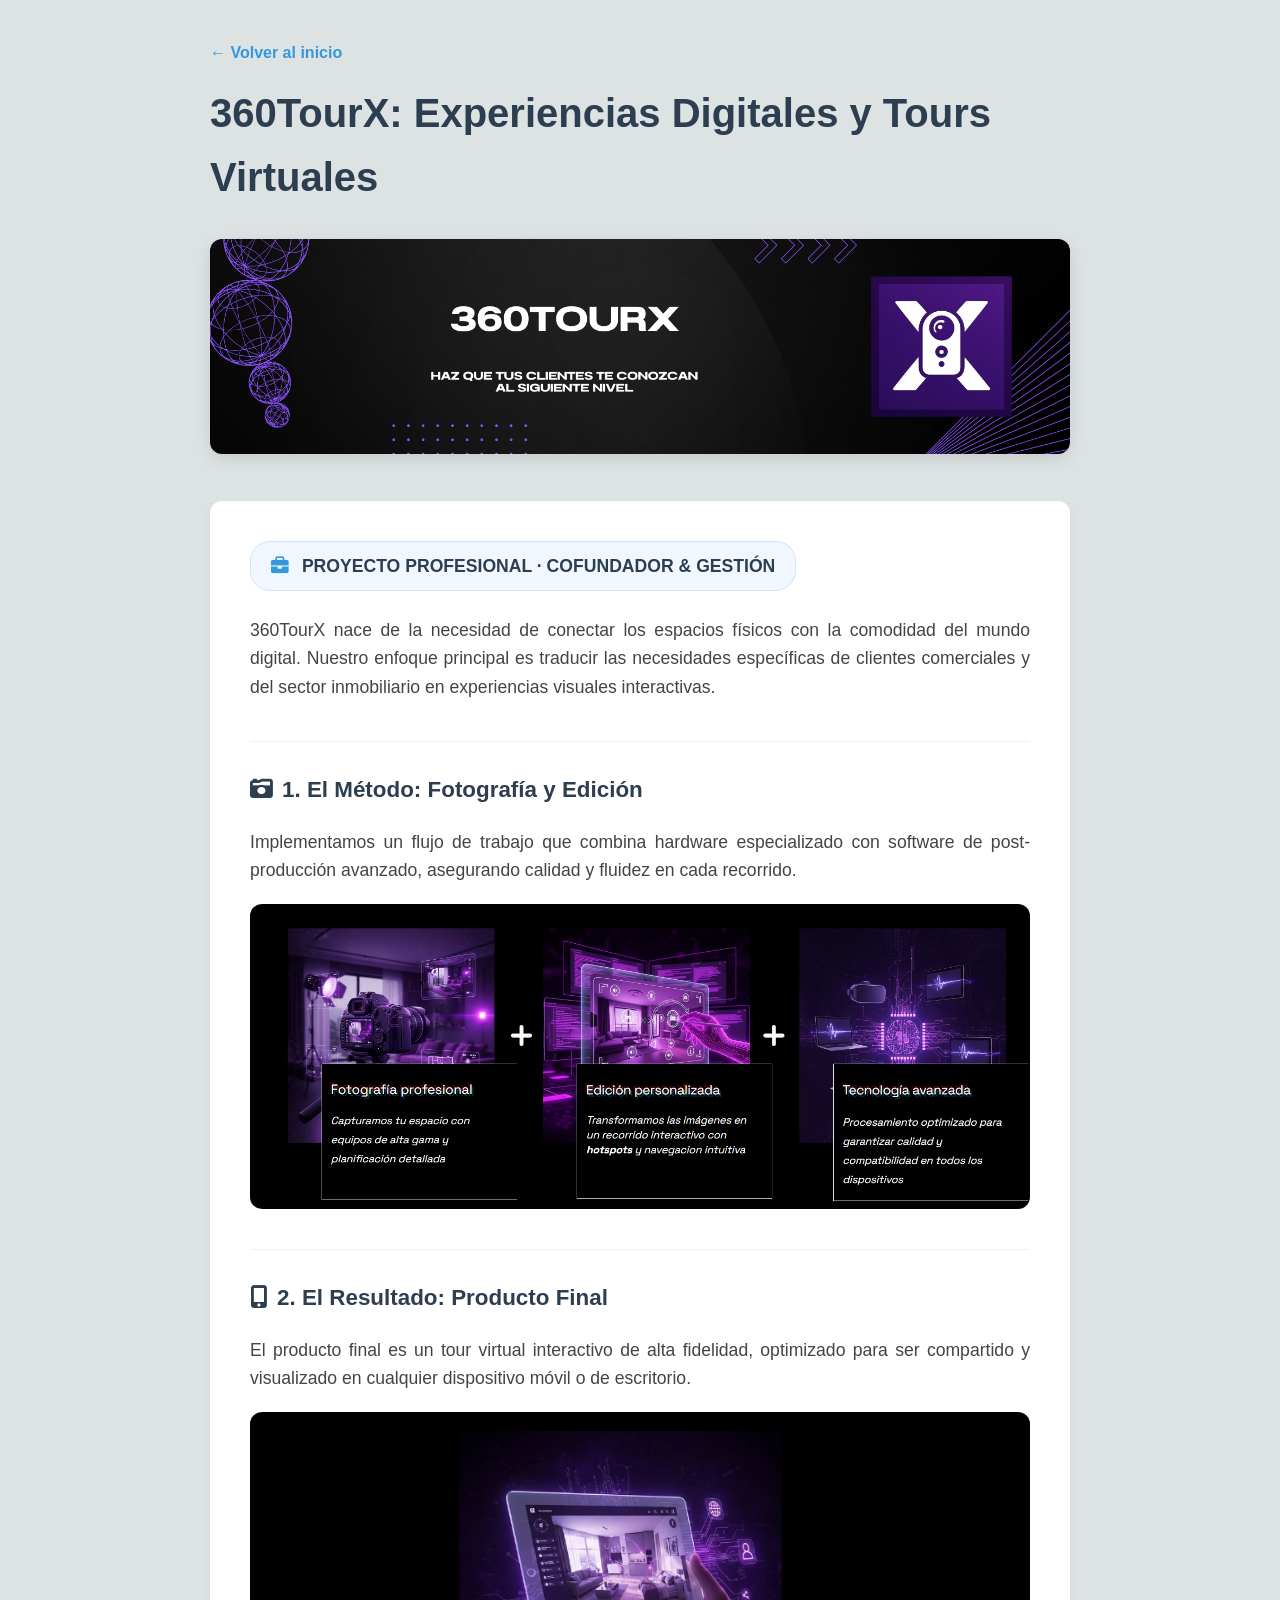
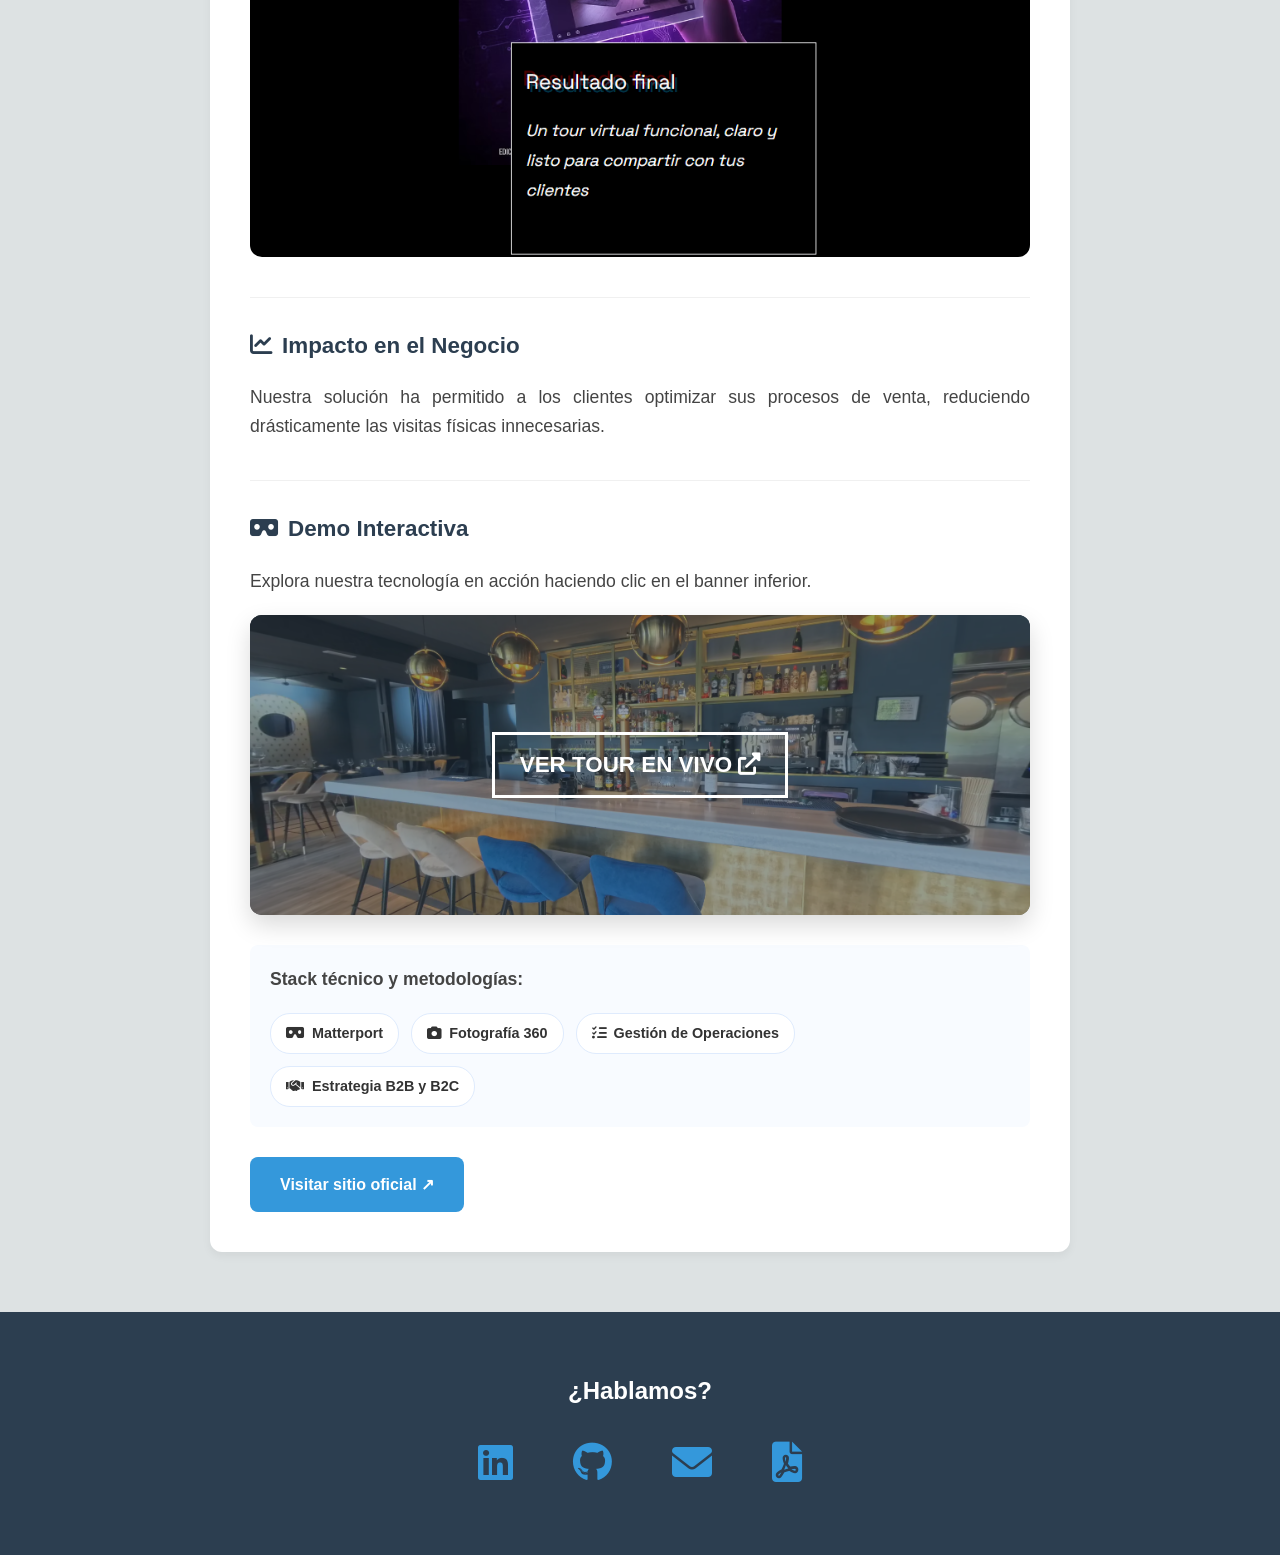
<file: proyecto1.html>
<!DOCTYPE html>
<html lang="es">
<head>
    <meta charset="UTF-8">
    <meta name="viewport" content="width=device-width, initial-scale=1.0">
    <title>360TourX - Bruno López</title>
    <link rel="stylesheet" href="style.css">
    <link rel="stylesheet" href="proyecto1.css">
    <link rel="stylesheet" href="https://cdnjs.cloudflare.com/ajax/libs/font-awesome/6.0.0/css/all.min.css">
</head>
<body>
    <div class="container">
        
        <div class="proyecto-header">
            <a href="index.html" class="btn-volver">← Volver al inicio</a>
            <h1 class="proyecto-titulo">360TourX: Experiencias Digitales y Tours Virtuales</h1>
        </div>

        <img src="Foto360tourx.png" alt="Imagen representativa de 360TourX" class="proyecto-imagen-principal">

        <div class="proyecto-contenido">
            
            <div class="proyecto-badge">
                <i class="fas fa-briefcase"></i> Proyecto Profesional · Cofundador & Gestión
            </div>
            
            <p>360TourX nace de la necesidad de conectar los espacios físicos con la comodidad del mundo digital. Nuestro enfoque principal es traducir las necesidades específicas de clientes comerciales y del sector inmobiliario en experiencias visuales interactivas.</p>

            <div class="proyecto-seccion">
                <h2><i class="fas fa-camera-retro"></i> 1. El Método: Fotografía y Edición</h2>
                <p>Implementamos un flujo de trabajo que combina hardware especializado con software de post-producción avanzado, asegurando calidad y fluidez en cada recorrido.</p>
                <img src="fotosproceso+.png" alt="Proceso técnico" class="img-proceso">
            </div>

            <div class="proyecto-seccion">
                <h2><i class="fas fa-mobile-alt"></i> 2. El Resultado: Producto Final</h2>
                <p>El producto final es un tour virtual interactivo de alta fidelidad, optimizado para ser compartido y visualizado en cualquier dispositivo móvil o de escritorio.</p>
                <img src="fotoprocesofinal.png" alt="Resultado final interactivo" class="img-proceso">
            </div>

            <div class="proyecto-seccion">
                <h2><i class="fas fa-chart-line"></i> Impacto en el Negocio</h2>
                <p>Nuestra solución ha permitido a los clientes optimizar sus procesos de venta, reduciendo drásticamente las visitas físicas innecesarias.</p>
            </div>

            <div class="proyecto-seccion">
                <h2><i class="fas fa-vr-cardboard"></i> Demo Interactiva</h2>
                <p>Explora nuestra tecnología en acción haciendo clic en el banner inferior.</p>

                <a href="https://alocos.360tourx.com/" target="_blank" class="banner-tour">
                    <img src="a locos 3.PNG" alt="Ver Demo Interactiva en vivo">
                    <div class="banner-overlay">
                        <span>VER TOUR EN VIVO <i class="fas fa-external-link-alt"></i></span>
                    </div>
                </a>
            </div>

            <div class="proyecto-tech">
                <p><strong>Stack técnico y metodologías:</strong></p>
                <div class="tech-icons">
                    <span><i class="fas fa-vr-cardboard"></i> Matterport</span>
                    <span><i class="fas fa-camera"></i> Fotografía 360</span>
                    <span><i class="fas fa-tasks"></i> Gestión de Operaciones</span>
                    <span><i class="fas fa-handshake"></i> Estrategia B2B y B2C</span>
                </div>
            </div>

            <a href="https://www.360tourx.com/" target="_blank" class="btn-enlace">Visitar sitio oficial ↗</a>
        </div>
    </div> 

    <footer>
        <div class="container">
            <h2>¿Hablamos?</h2>
            <div class="social-links">
                <a href="https://www.linkedin.com/in/brunolopezabejon" target="_blank"><i class="fab fa-linkedin"></i></a>
                <a href="https://github.com/brunolopezabejon" target="_blank"><i class="fab fa-github"></i></a>
                <a href="mailto:brunolopezabejon@gmail.com"><i class="fas fa-envelope"></i></a>
                <a href="cv-bruno-lopez.pdf" target="_blank"><i class="fas fa-file-pdf"></i></a>
            </div>
        </div>
    </footer>
</body>
</html>
</file>
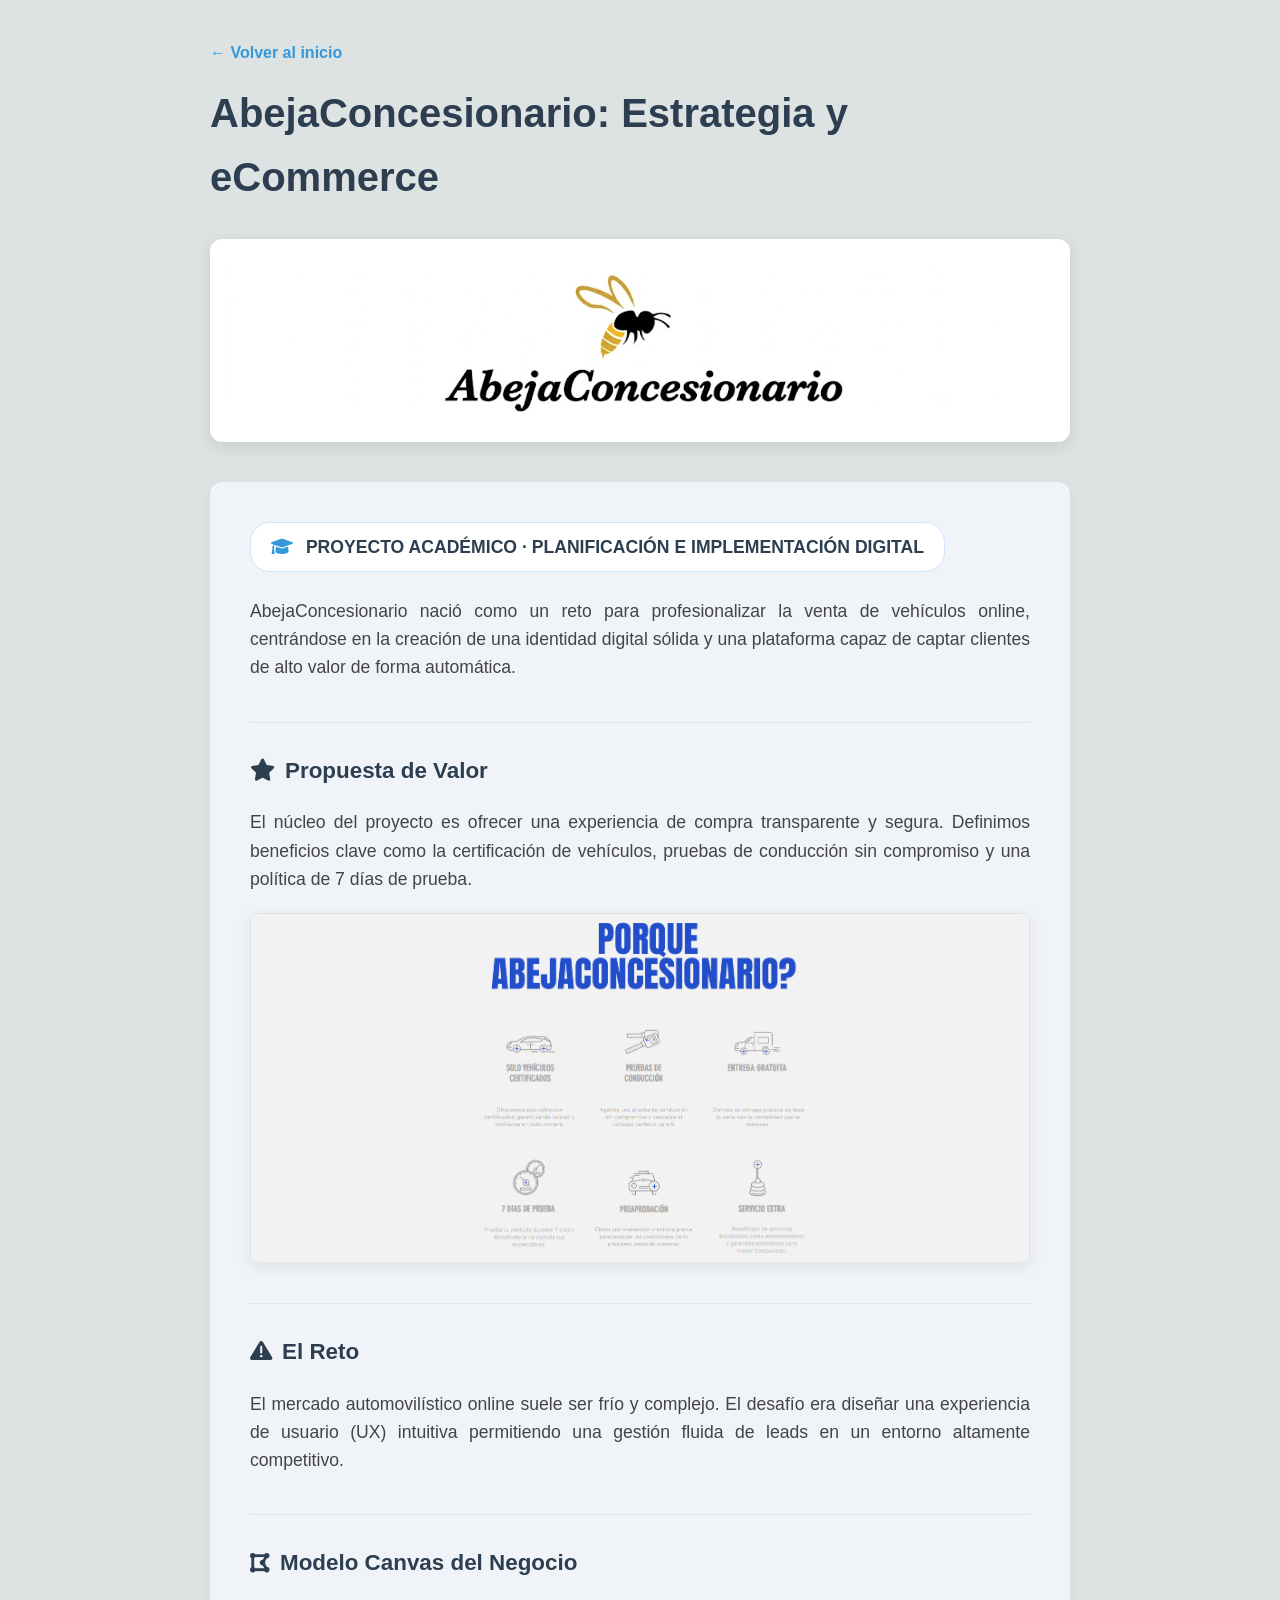
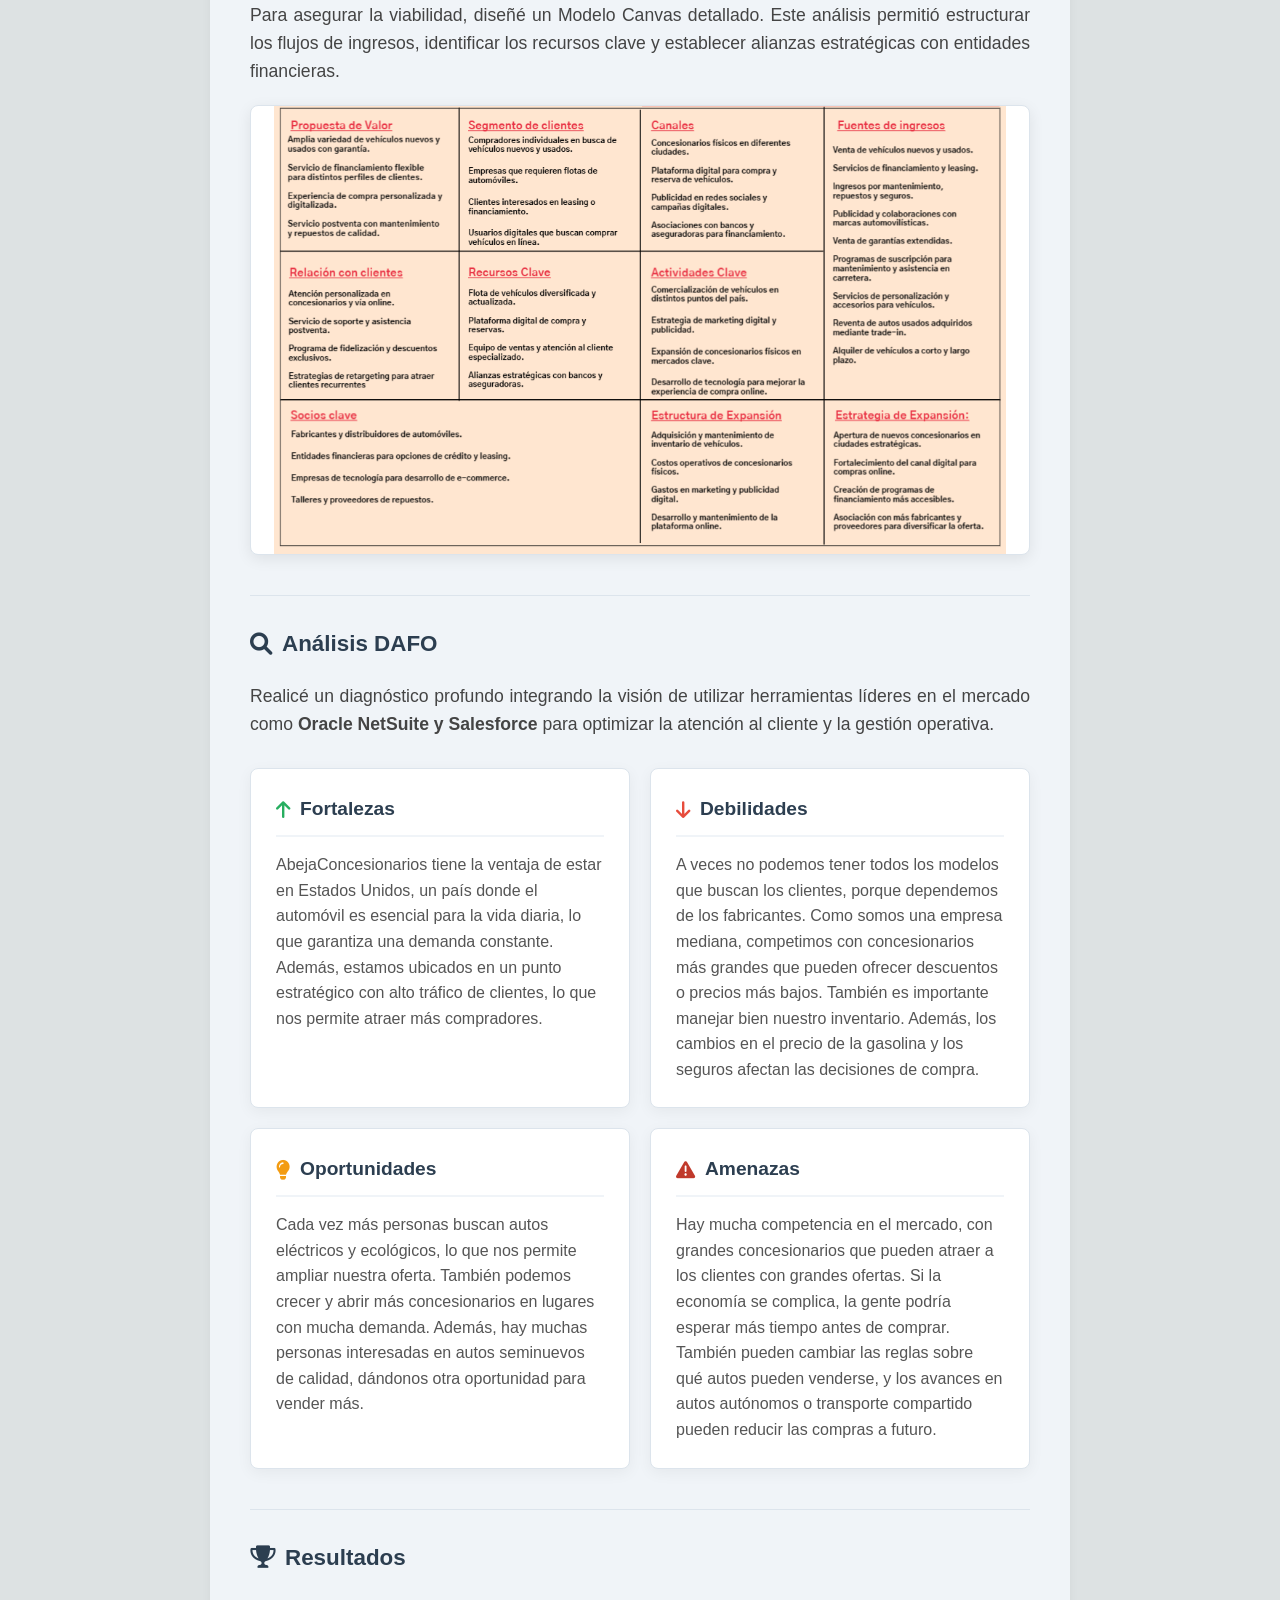
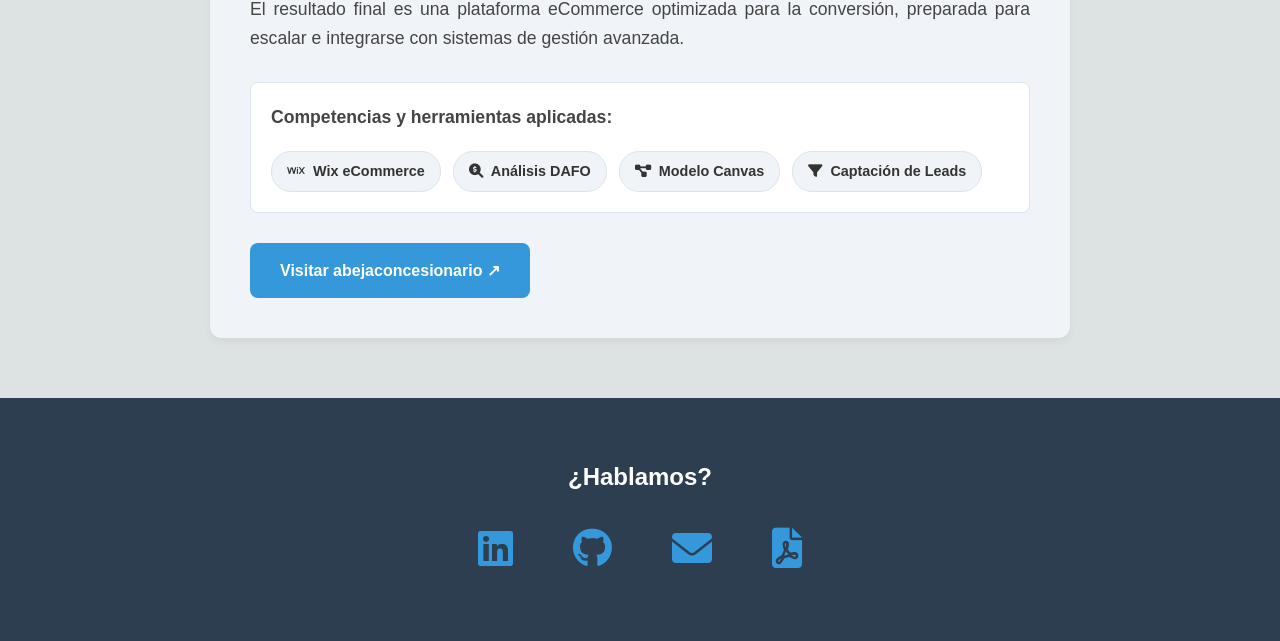
<file: proyecto2.html>
<!DOCTYPE html>
<html lang="es">
<head>
    <meta charset="UTF-8">
    <meta name="viewport" content="width=device-width, initial-scale=1.0">
    <title>AbejaConcesionario - Bruno López</title>
    <link rel="stylesheet" href="style.css">
    <link rel="stylesheet" href="proyecto2.css">
    <link rel="stylesheet" href="https://cdnjs.cloudflare.com/ajax/libs/font-awesome/6.0.0/css/all.min.css">
</head>
<body>
    <div class="container">
        
        <div class="proyecto-header">
            <a href="index.html" class="btn-volver">← Volver al inicio</a>
            <h1 class="proyecto-titulo">AbejaConcesionario: Estrategia y eCommerce</h1>
        </div>

        <img src="abejablanco.jpg" alt="Logo AbejaConcesionario" class="proyecto-logo-abeja">

        <div class="proyecto-contenido">
            
            <div class="proyecto-badge">
                <i class="fas fa-graduation-cap"></i> Proyecto Académico · Planificación e Implementación Digital
            </div>
            
            <p>AbejaConcesionario nació como un reto para profesionalizar la venta de vehículos online, centrándose en la creación de una identidad digital sólida y una plataforma capaz de captar clientes de alto valor de forma automática.</p>

            <div class="proyecto-seccion">
                <h2><i class="fas fa-star"></i> Propuesta de Valor</h2>
                <p>El núcleo del proyecto es ofrecer una experiencia de compra transparente y segura. Definimos beneficios clave como la certificación de vehículos, pruebas de conducción sin compromiso y una política de 7 días de prueba.</p>
                
                <img src="Captura de pantalla 2026-03-07 142503.png" alt="Propuesta de Valor" class="img-diagrama">
            </div>

            <div class="proyecto-seccion">
                <h2><i class="fas fa-exclamation-triangle"></i> El Reto</h2>
                <p>El mercado automovilístico online suele ser frío y complejo. El desafío era diseñar una experiencia de usuario (UX) intuitiva permitiendo una gestión fluida de leads en un entorno altamente competitivo.</p>
            </div>

            <div class="proyecto-seccion">
                <h2><i class="fas fa-draw-polygon"></i> Modelo Canvas del Negocio</h2>
                <p>Para asegurar la viabilidad, diseñé un Modelo Canvas detallado. Este análisis permitió estructurar los flujos de ingresos, identificar los recursos clave y establecer alianzas estratégicas con entidades financieras.</p>
                
                <img src="image.png" alt="Modelo Canvas" class="img-diagrama">
            </div>

            <div class="proyecto-seccion">
                <h2><i class="fas fa-search"></i> Análisis DAFO</h2>
                <p>Realicé un diagnóstico profundo integrando la visión de utilizar herramientas líderes en el mercado como <strong>Oracle NetSuite y Salesforce</strong> para optimizar la atención al cliente y la gestión operativa.</p>
                
                <div class="dafo-grid">
                    <div class="dafo-item">
                        <h3><i class="fas fa-arrow-up" style="color: #27ae60;"></i> Fortalezas</h3>
                        <p>AbejaConcesionarios tiene la ventaja de estar en Estados Unidos, un país donde el automóvil es esencial para la vida diaria, lo que garantiza una demanda constante. Además, estamos ubicados en un punto estratégico con alto tráfico de clientes, lo que nos permite atraer más compradores.</p>
                    </div>
                    
                    <div class="dafo-item">
                        <h3><i class="fas fa-arrow-down" style="color: #e74c3c;"></i> Debilidades</h3>
                        <p>A veces no podemos tener todos los modelos que buscan los clientes, porque dependemos de los fabricantes. Como somos una empresa mediana, competimos con concesionarios más grandes que pueden ofrecer descuentos o precios más bajos. También es importante manejar bien nuestro inventario. Además, los cambios en el precio de la gasolina y los seguros afectan las decisiones de compra.</p>
                    </div>
                    
                    <div class="dafo-item">
                        <h3><i class="fas fa-lightbulb" style="color: #f39c12;"></i> Oportunidades</h3>
                        <p>Cada vez más personas buscan autos eléctricos y ecológicos, lo que nos permite ampliar nuestra oferta. También podemos crecer y abrir más concesionarios en lugares con mucha demanda. Además, hay muchas personas interesadas en autos seminuevos de calidad, dándonos otra oportunidad para vender más.</p>
                    </div>
                    
                    <div class="dafo-item">
                        <h3><i class="fas fa-exclamation-triangle" style="color: #c0392b;"></i> Amenazas</h3>
                        <p>Hay mucha competencia en el mercado, con grandes concesionarios que pueden atraer a los clientes con grandes ofertas. Si la economía se complica, la gente podría esperar más tiempo antes de comprar. También pueden cambiar las reglas sobre qué autos pueden venderse, y los avances en autos autónomos o transporte compartido pueden reducir las compras a futuro.</p>
                    </div>
                </div>
            </div>

            <div class="proyecto-seccion">
                <h2><i class="fas fa-trophy"></i> Resultados</h2>
                <p>El resultado final es una plataforma eCommerce optimizada para la conversión, preparada para escalar e integrarse con sistemas de gestión avanzada.</p>
            </div>

            <div class="proyecto-tech">
                <p><strong>Competencias y herramientas aplicadas:</strong></p>
                <div class="tech-icons">
                    <span><i class="fab fa-wix"></i> Wix eCommerce</span>
                    <span><i class="fas fa-search-dollar"></i> Análisis DAFO</span>
                    <span><i class="fas fa-project-diagram"></i> Modelo Canvas</span>
                    <span><i class="fas fa-filter"></i> Captación de Leads</span>
                </div>
            </div>

            <a href="https://brunolopezabejon.wixsite.com/abejaconcesionarios" target="_blank" class="btn-enlace">Visitar abejaconcesionario ↗</a>
        </div>
    </div> <footer>
        <div class="container">
            <h2>¿Hablamos?</h2>
            <div class="social-links">
                <a href="https://www.linkedin.com/in/brunolopezabejon" target="_blank"><i class="fab fa-linkedin"></i></a>
                <a href="https://github.com/brunolopezabejon" target="_blank"><i class="fab fa-github"></i></a>
                <a href="mailto:brunolopezabejon@gmail.com"><i class="fas fa-envelope"></i></a>
                <a href="cv-bruno-lopez.pdf" target="_blank"><i class="fas fa-file-pdf"></i></a>
            </div>
        </div>
    </footer>

</body>
</html>
</file>
<file: style.css>
/* RESET BÁSICO */
* {
    box-sizing: border-box;
    margin: 0;
    padding: 0;
}

/* EFECTO DE DESPLAZAMIENTO SUAVE */
html {
    scroll-behavior: smooth;
}

body {
    font-family: 'Segoe UI', Roboto, Helvetica, Arial, sans-serif;
    line-height: 1.6;
    color: #333;
    background-color: #dde2e3;
}

.container {
    max-width: 900px;
    margin: 0 auto;
    padding: 0 20px;
}

/* NAVEGACIÓN STICKY */
.top-nav {
    position: fixed;
    top: 0;
    left: 0;
    width: 100%;
    background-color: rgba(223, 235, 253, 0.95);
    display: flex;
    justify-content: flex-end;
    padding: 15px 50px;
    z-index: 1000;
    box-shadow: 0 2px 10px rgba(0,0,0,0.05);
}

.top-nav a {
    text-decoration: none;
    color: #2c3e50;
    font-weight: 700;
    font-size: 0.9rem;
    text-transform: uppercase;
    letter-spacing: 1px;
    margin-left: 30px;
    transition: all 0.3s ease;
}

.top-nav a:hover {
    color: #3498db;
    transform: translateY(-2px);
}

/* CABECERA (HERO) */
header {
    background-color: #dfebfd; 
    padding-top: 120px;
    padding-bottom: 70px;
    text-align: center;
}

header h1 {
    font-size: 2.5rem;
    color: #2c3e50;
    margin-bottom: 10px;
}

header h2 {
    font-size: 1.3rem;
    color: #151515;
    font-weight: 300;
}

/* SOBRE MÍ */
.about {
    padding: 80px 0;
}

.about-columns {
    display: flex;
    gap: 80px; 
    align-items: center;
}

.about-text-col {
    flex: 1; 
}

.about-photo-col img {
    width: 250px; 
    height: 320px; 
    border-radius: 10px; 
    object-fit: cover; 
    box-shadow: 0 5px 15px rgba(0, 0, 0, 0.1); 
}

/* SKILLS */
.skills {
    padding: 60px 0; 
}

.skills-title {
    text-align: center;
    margin-bottom: 40px;
    font-size: 2rem;
    color: #2c3e50;
}

.skills-grid {
    display: flex;
    gap: 30px; 
    justify-content: space-between;
    flex-wrap: wrap; 
}

.skill-category {
    background: #ffffff; 
    border: 2px solid #dfebfd; 
    border-radius: 10px;
    padding: 25px;
    flex: 1; 
    min-width: 250px;
    box-shadow: 0 4px 15px rgba(44, 62, 80, 0.05); 
    transition: all 0.3s ease;
}

.skill-category:hover {
    transform: translateY(-5px); 
}

.skill-tags {
    display: flex;
    flex-wrap: wrap;
    gap: 10px; 
}

.skill-tags span {
    background-color: #f0f4f8; 
    color: #333;
    padding: 8px 15px;
    border-radius: 20px; 
    font-size: 0.95rem;
    font-weight: 500;
}

/* PROYECTOS */
.projects {
    padding: 60px 0;
}

.projects-title {
    text-align: center;
    margin-bottom: 40px;
    font-size: 2rem;
    color: #2c3e50;
}

.grid {
    display: flex;
    gap: 20px;
    justify-content: center;
    flex-wrap: wrap;
}

.card {
    background: #ffffff;
    border: 1px solid #eaeaea;
    border-radius: 8px;
    padding: 25px;
    width: 300px;
    transition: all 0.3s ease;
    text-align: center; 
    text-decoration: none; 
    color: inherit;
}

.card:hover {
    transform: translateY(-5px);
    box-shadow: 0 10px 20px rgba(0, 0, 0, 0.08);
}

.btn-detalles {
    color: #3498db;
    font-weight: bold;
    display: inline-block;
    margin-top: 15px;
    transition: all 0.3s ease;
}

.card:hover .btn-detalles {
    color: #1a5276;
    transform: translateX(8px);
}

/* FOOTER */
footer {
    text-align: center;
    padding: 60px 0;
    background-color: #2c3e50;
    color: white;
}

.social-links {
    display: flex;
    justify-content: center;
    gap: 60px; 
    margin-top: 20px;
}

.social-links a {
    color: #3498db;
    font-size: 2.5rem; 
    transition: all 0.3s ease;
}

.social-links a:hover {
    color: #ffffff;
    transform: translateY(-5px);
}

/* --- NUEVO: ARREGLO PARA LA NUBE DE GITHUB --- */

.skill-tags span.github-tag {
    padding: 0; /* Quitamos el padding del span para que lo maneje el enlace */
    background-color: transparent; /* El fondo lo pondrá el enlace de dentro */
}

.skill-tags span.github-tag a {
    text-decoration: none;  /* Quita la línea azul */
    color: #333;           /* Color de texto igual a las demás etiquetas */
    background-color: #e1f5fe; /* Azulito claro de fondo */
    padding: 8px 15px;      /* Padding igual a las otras etiquetas */
    border-radius: 20px;
    display: flex;
    align-items: center;
    gap: 8px;
    transition: all 0.3s ease;
}

/* Cambio de color al pasar la flecha (Hover) */
.skill-tags span.github-tag a:hover {
    background-color: #3498db; /* Azul corporativo */
    color: #ffffff;           /* Texto en blanco para resaltar */
}

/* --- NUEVO: ESTILOS PARA LAS IMÁGENES CUSTOM DE PROYECTOS --- */

/* Alineación de la imagen y el texto en el título del proyecto */
.card h3 {
    display: flex; /* Activa Flexbox */
    align-items: center; /* Alineación vertical perfecta al centro */
    justify-content: center; /* Mantiene el título centrado en la tarjeta */
    gap: 10px; /* Separación entre la imagen y el texto */
    margin-bottom: 15px; /* Espacio debajo del título */
}

/* Estilo controlado para las imágenes de los proyectos */
.project-icon {
    width: 35px;  /* Controlamos el ancho para que parezca un icono */
    height: 35px; /* Controlamos el alto */
    object-fit: contain; /* Para que la imagen se ajuste sin estirarse */
    background-color: transparent; /* Mantiene el fondo limpio */
}

/* =========================================
   DISEÑO RESPONSIVO (MÓVILES) - INDEX
   ========================================= */
@media (max-width: 768px) {
    /* Ajustes del Menú de Navegación */
    .top-nav {
        justify-content: center;
        padding: 15px;
        flex-wrap: wrap;
        gap: 15px;
    }
    .top-nav a {
        margin-left: 0;
        font-size: 0.8rem;
    }

    /* Ajustes de la Cabecera (Hero) */
    header {
        padding-top: 150px; /* Más espacio arriba por si el menú ocupa dos líneas */
        padding-bottom: 50px;
    }
    header h1 {
        font-size: 2rem;
    }
    header h2 {
        font-size: 1.1rem;
        padding: 0 15px;
    }

    /* Ajustes de Sobre Mí (Poner la foto arriba y el texto abajo) */
    .about-columns {
        flex-direction: column-reverse; /* Foto arriba, texto abajo */
        gap: 30px;
        text-align: center;
    }
    .about-photo-col img {
        width: 200px;
        height: 250px;
    }
    .about-text-col {
        text-align: justify;
    }

    /* Ajustes de Skills */
    .skills-grid {
        flex-direction: column;
    }
    .skill-category {
        min-width: 100%; /* Las tarjetas ocupan todo el ancho */
    }

    /* Ajustes de Proyectos */
    .card {
        width: 100%; /* Las tarjetas de proyectos ocupan todo el ancho */
    }

    /* Ajustes del Footer */
    .social-links {
        gap: 30px; /* Reducimos el espacio entre iconos sociales */
    }
}
</file>
<file: proyecto1.css>
/* =========================================
   DISEÑO EXCLUSIVO PROYECTO 1 (360TourX)
   ========================================= */

.proyecto-header {
    margin-top: 40px;
    margin-bottom: 20px;
}

.btn-volver {
    display: inline-block;
    color: #3498db;
    text-decoration: none;
    font-weight: bold;
    transition: 0.3s ease;
}

.btn-volver:hover {
    transform: translateX(-10px);
}

.proyecto-titulo {
    color: #2c3e50;
    font-size: 2.5rem;
    margin-top: 15px;
    margin-bottom: 30px;
}

/* BADGE PROFESIONAL (Hecho más grande) */
.proyecto-badge {
    display: inline-block;
    background-color: #f0f7ff;
    color: #2c3e50;
    padding: 10px 20px; /* Más espacio interior */
    border-radius: 20px;
    font-size: 1.1rem; /* Texto más grande */
    font-weight: 700;
    text-transform: uppercase;
    margin-bottom: 25px;
    border: 1px solid #d0e3ff;
}

.proyecto-badge i {
    margin-right: 8px;
    color: #3498db;
}

/* IMAGEN PRINCIPAL (Horizontal superior) */
.proyecto-imagen-principal {
    width: 100%;
    max-height: 450px;
    object-fit: cover;
    border-radius: 12px;
    box-shadow: 0 5px 15px rgba(0,0,0,0.1);
    margin-bottom: 40px;
}

/* IMÁGENES DE PROCESO (Control de fotos verticales) */
.img-proceso {
    width: 100%;
    max-height: 550px; /* Limita el alto para que no ocupe toda la pantalla */
    object-fit: contain; /* Ajusta la imagen sin recortarla */
    background-color: #f8f9fa;
    border-radius: 12px;
    margin: 20px 0;
    display: block;
}

/* CONTENIDO Y SECCIONES */
.proyecto-contenido {
    background: #ffffff;
    padding: 40px;
    border-radius: 12px;
    box-shadow: 0 4px 10px rgba(0,0,0,0.05);
    margin-bottom: 60px;
}

.proyecto-contenido p {
    font-size: 1.1rem;
    margin-bottom: 20px;
    color: #444;
    text-align: justify;
}

.proyecto-seccion {
    margin-top: 40px;
    border-top: 1px solid #f0f0f0;
    padding-top: 30px;
}

/* TÍTULOS DE SECCIÓN (Hechos más pequeños) */
.proyecto-seccion h2 {
    color: #2c3e50;
    margin-bottom: 20px;
    font-size: 1.4rem; /* Texto más pequeño */
    display: flex;
    align-items: center;
    gap: 10px;
}

/* BANNER INTERACTIVO */
.banner-tour {
    position: relative;
    display: block;
    width: 100%;
    height: 300px;
    border-radius: 12px;
    overflow: hidden;
    margin: 20px 0;
    background-color: #2c3e50;
    box-shadow: 0 10px 25px rgba(0,0,0,0.15);
}

.banner-tour img {
    width: 100%;
    height: 100%;
    object-fit: cover;
    transition: transform 0.6s ease;
}

.banner-overlay {
    position: absolute;
    top: 0;
    left: 0;
    width: 100%;
    height: 100%;
    background: rgba(44, 62, 80, 0.5);
    display: flex;
    justify-content: center;
    align-items: center;
    transition: 0.4s ease;
}

.banner-overlay span {
    color: white;
    font-size: 1.4rem;
    font-weight: 800;
    border: 3px solid white;
    padding: 12px 25px;
    text-align: center;
}

.banner-tour:hover img {
    transform: scale(1.05);
}

.banner-tour:hover .banner-overlay {
    background: rgba(52, 152, 219, 0.7);
}

/* TECH ICONS Y BOTÓN FINAL */
.proyecto-tech {
    margin-top: 30px;
    padding: 20px;
    background-color: #f8fbff;
    border-radius: 8px;
}

.tech-icons {
    display: flex;
    gap: 12px;
    flex-wrap: wrap;
    margin-top: 10px;
}

.tech-icons span {
    background: #ffffff;
    border: 1px solid #dfebfd;
    padding: 8px 15px;
    border-radius: 20px;
    font-size: 0.9rem;
    font-weight: 600;
    display: flex;
    align-items: center;
    gap: 8px;
}

.btn-enlace {
    display: inline-block;
    background-color: #3498db;
    color: #ffffff;
    padding: 15px 30px;
    border-radius: 8px;
    text-decoration: none;
    font-weight: bold;
    margin-top: 30px;
    transition: 0.3s ease;
    text-align: center;
}

.btn-enlace:hover {
    background-color: #1a5276;
    transform: translateY(-3px);
}

/* =========================================
   DISEÑO RESPONSIVO (MÓVILES) - PROYECTO 1
   ========================================= */
@media (max-width: 768px) {
    .proyecto-titulo {
        font-size: 1.8rem;
    }
    
    .proyecto-contenido {
        padding: 20px; /* Reducimos el margen interior para ganar espacio */
    }

    .proyecto-badge {
        font-size: 0.9rem;
        padding: 8px 15px;
    }

    .banner-tour {
        height: 200px; /* Hacemos el banner más bajito en móviles */
    }

    .banner-overlay span {
        font-size: 1.1rem;
        padding: 8px 15px;
    }
    
    .img-proceso {
        max-height: 400px; /* Ajustamos las fotos verticales */
    }
}
</file>
<file: proyecto2.css>
/* =========================================
   DISEÑO EXCLUSIVO PROYECTO 2 (Abeja)
   ========================================= */

.proyecto-header {
    margin-top: 40px;
    margin-bottom: 20px;
}

.btn-volver {
    display: inline-block;
    color: #3498db;
    text-decoration: none;
    font-weight: bold;
    transition: 0.3s ease;
}

.btn-volver:hover {
    transform: translateX(-10px);
}

.proyecto-titulo {
    color: #2c3e50;
    font-size: 2.5rem;
    margin-top: 15px;
    margin-bottom: 30px;
}

/* BADGE ACADÉMICO */
.proyecto-badge {
    display: inline-block;
    background-color: #ffffff; /* Puesto en blanco para que resalte sobre el gris */
    color: #2c3e50;
    padding: 10px 20px;
    border-radius: 20px;
    font-size: 1.1rem;
    font-weight: 700;
    text-transform: uppercase;
    margin-bottom: 25px;
    border: 1px solid #d0e3ff;
}

.proyecto-badge i {
    margin-right: 8px;
    color: #3498db;
}

/* LOGO ABEJA */
.proyecto-logo-abeja {
    display: block;
    width: 100%; 
    max-height: 450px; 
    object-fit: contain; 
    margin: 0 auto 40px;
    background-color: #ffffff;
    padding: 20px;
    border-radius: 12px;
    box-shadow: 0 5px 15px rgba(0,0,0,0.1);
}

/* IMÁGENES DE DIAGRAMAS (DAFO, Canvas, Propuesta) */
.img-diagrama {
    width: 100%;
    max-height: 450px; 
    object-fit: contain; 
    background-color: #ffffff; /* Fijo en blanco para que haga contraste */
    border-radius: 8px;
    border: 1px solid #dce4ec; /* Borde sutil para enmarcar la foto */
    margin: 20px 0;
    display: block;
    box-shadow: 0 4px 15px rgba(0,0,0,0.08); /* Sombra para que flote sobre el fondo gris */
}

/* CONTENIDO Y SECCIONES */
.proyecto-contenido {
    background: #f0f4f8; /* Fondo gris claro para diferenciar del blanco de las imágenes */
    padding: 40px;
    border-radius: 12px;
    box-shadow: 0 4px 10px rgba(0,0,0,0.05);
    margin-bottom: 60px;
}

.proyecto-contenido p {
    font-size: 1.1rem;
    margin-bottom: 20px;
    color: #444;
    text-align: justify;
}

.proyecto-seccion {
    margin-top: 40px;
    border-top: 1px solid #dce4ec;
    padding-top: 30px;
}

.proyecto-seccion h2 {
    color: #2c3e50;
    margin-bottom: 20px;
    font-size: 1.4rem; 
    display: flex;
    align-items: center;
    gap: 10px;
}

/* TECH ICONS Y BOTÓN FINAL */
.proyecto-tech {
    margin-top: 30px;
    padding: 20px;
    background-color: #ffffff;
    border-radius: 8px;
    border: 1px solid #dce4ec;
}

.tech-icons {
    display: flex;
    gap: 12px;
    flex-wrap: wrap;
    margin-top: 10px;
}

.tech-icons span {
    background: #f0f4f8;
    border: 1px solid #dce4ec;
    padding: 8px 15px;
    border-radius: 20px;
    font-size: 0.9rem;
    font-weight: 600;
    display: flex;
    align-items: center;
    gap: 8px;
}

.btn-enlace {
    display: inline-block;
    background-color: #3498db;
    color: #ffffff;
    padding: 15px 30px;
    border-radius: 8px;
    text-decoration: none;
    font-weight: bold;
    margin-top: 30px;
    transition: 0.3s ease;
    text-align: center;
}

.btn-enlace:hover {
    background-color: #1a5276;
    transform: translateY(-3px);
}

/* =========================================
   TABLA DAFO INTERACTIVA
   ========================================= */
.dafo-grid {
    display: grid;
    grid-template-columns: repeat(auto-fit, minmax(300px, 1fr));
    gap: 20px;
    margin-top: 30px;
}

.dafo-item {
    background: #ffffff;
    border: 1px solid #dce4ec;
    border-radius: 8px;
    padding: 25px;
    box-shadow: 0 4px 15px rgba(0,0,0,0.05);
    transition: transform 0.3s ease, box-shadow 0.3s ease;
}

.dafo-item:hover {
    transform: translateY(-5px);
    box-shadow: 0 8px 20px rgba(0,0,0,0.1);
}

.dafo-item h3 {
    font-size: 1.2rem;
    color: #2c3e50;
    margin-bottom: 15px;
    display: flex;
    align-items: center;
    gap: 10px;
    border-bottom: 2px solid #f0f4f8;
    padding-bottom: 10px;
}

.dafo-item p {
    font-size: 1rem;
    color: #555;
    line-height: 1.6;
    margin-bottom: 0;
    text-align: left;
}

/* =========================================
   DISEÑO RESPONSIVO (MÓVILES) - PROYECTO 2
   ========================================= */
@media (max-width: 768px) {
    .proyecto-titulo {
        font-size: 1.8rem;
    }
    
    .proyecto-contenido {
        padding: 20px; /* Reducimos el margen interior para ganar espacio */
    }

    .proyecto-badge {
        font-size: 0.9rem;
        padding: 8px 15px;
    }

    .proyecto-logo-abeja {
        padding: 10px;
        margin-bottom: 20px;
    }

    /* La tabla DAFO se pone en una sola columna automáticamente gracias al Grid, 
       pero ajustamos un poco el espaciado interior */
    .dafo-item {
        padding: 15px;
    }
}
</file>
